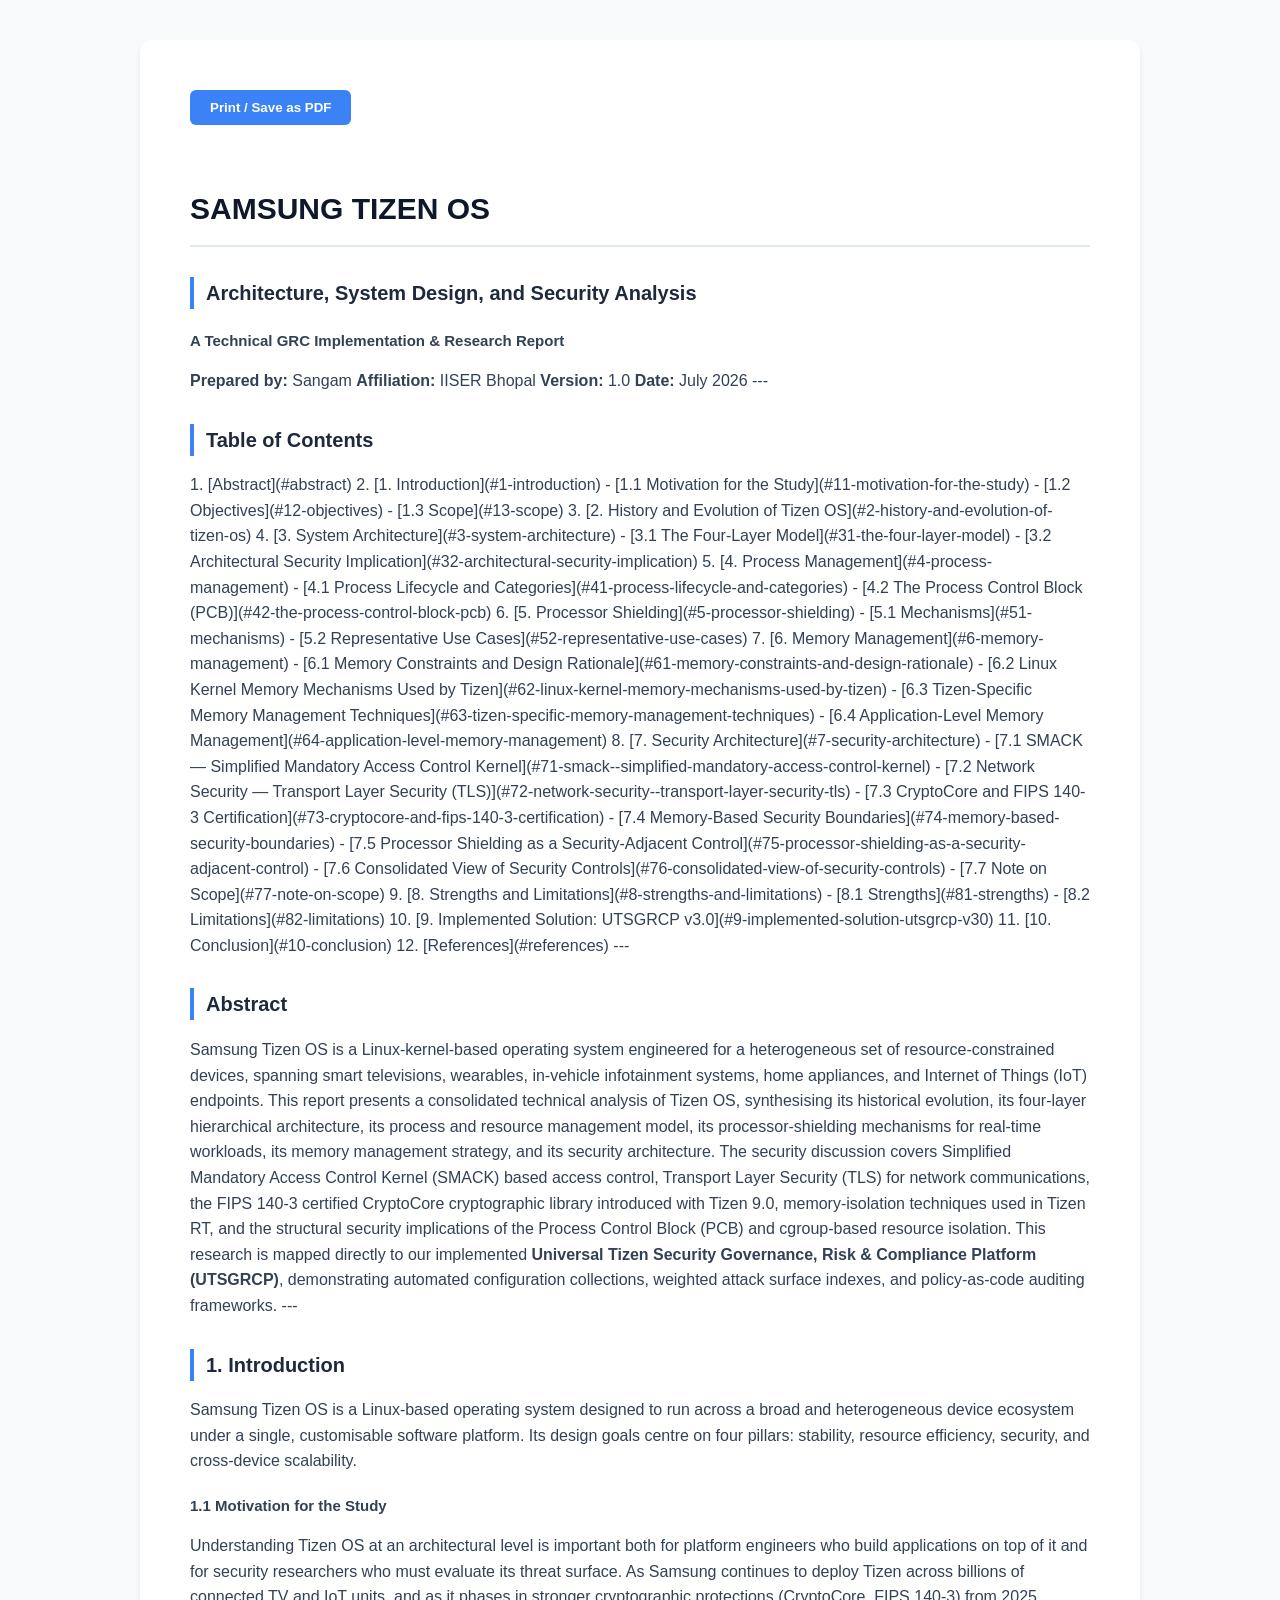
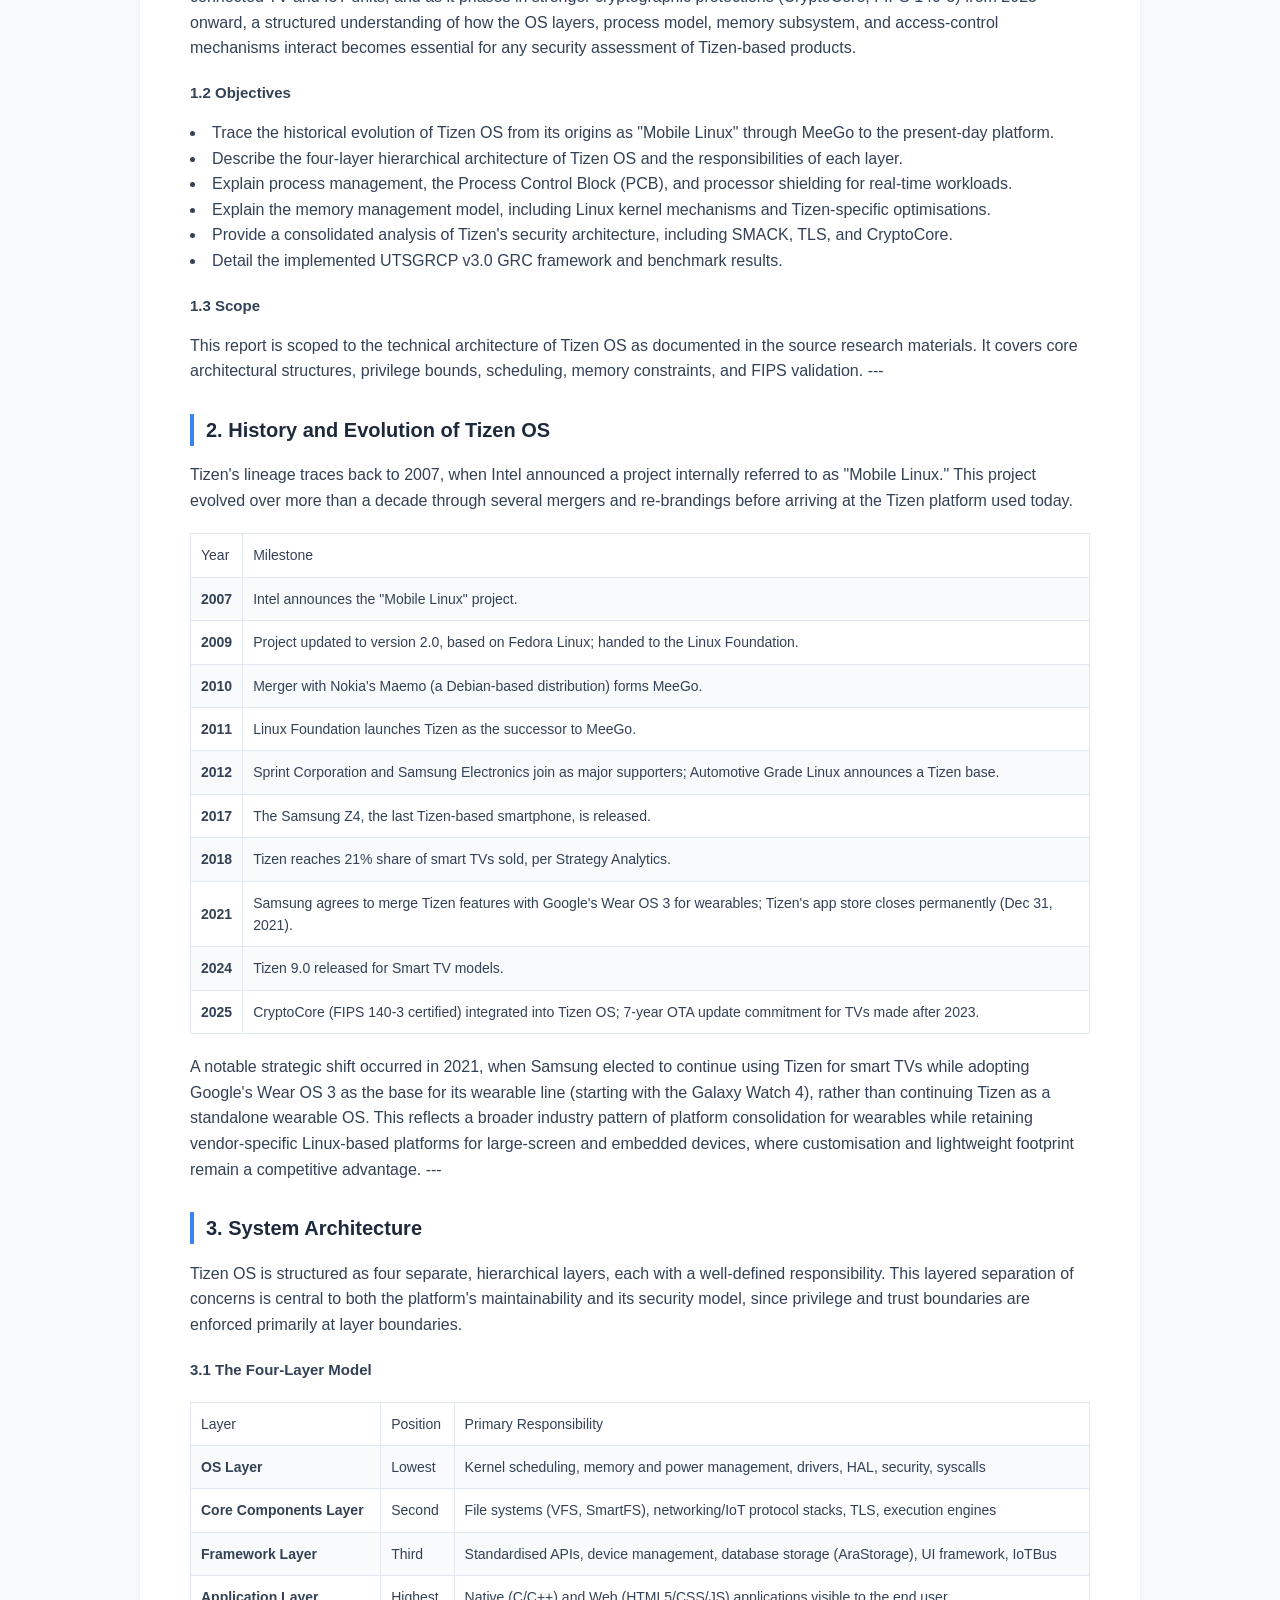
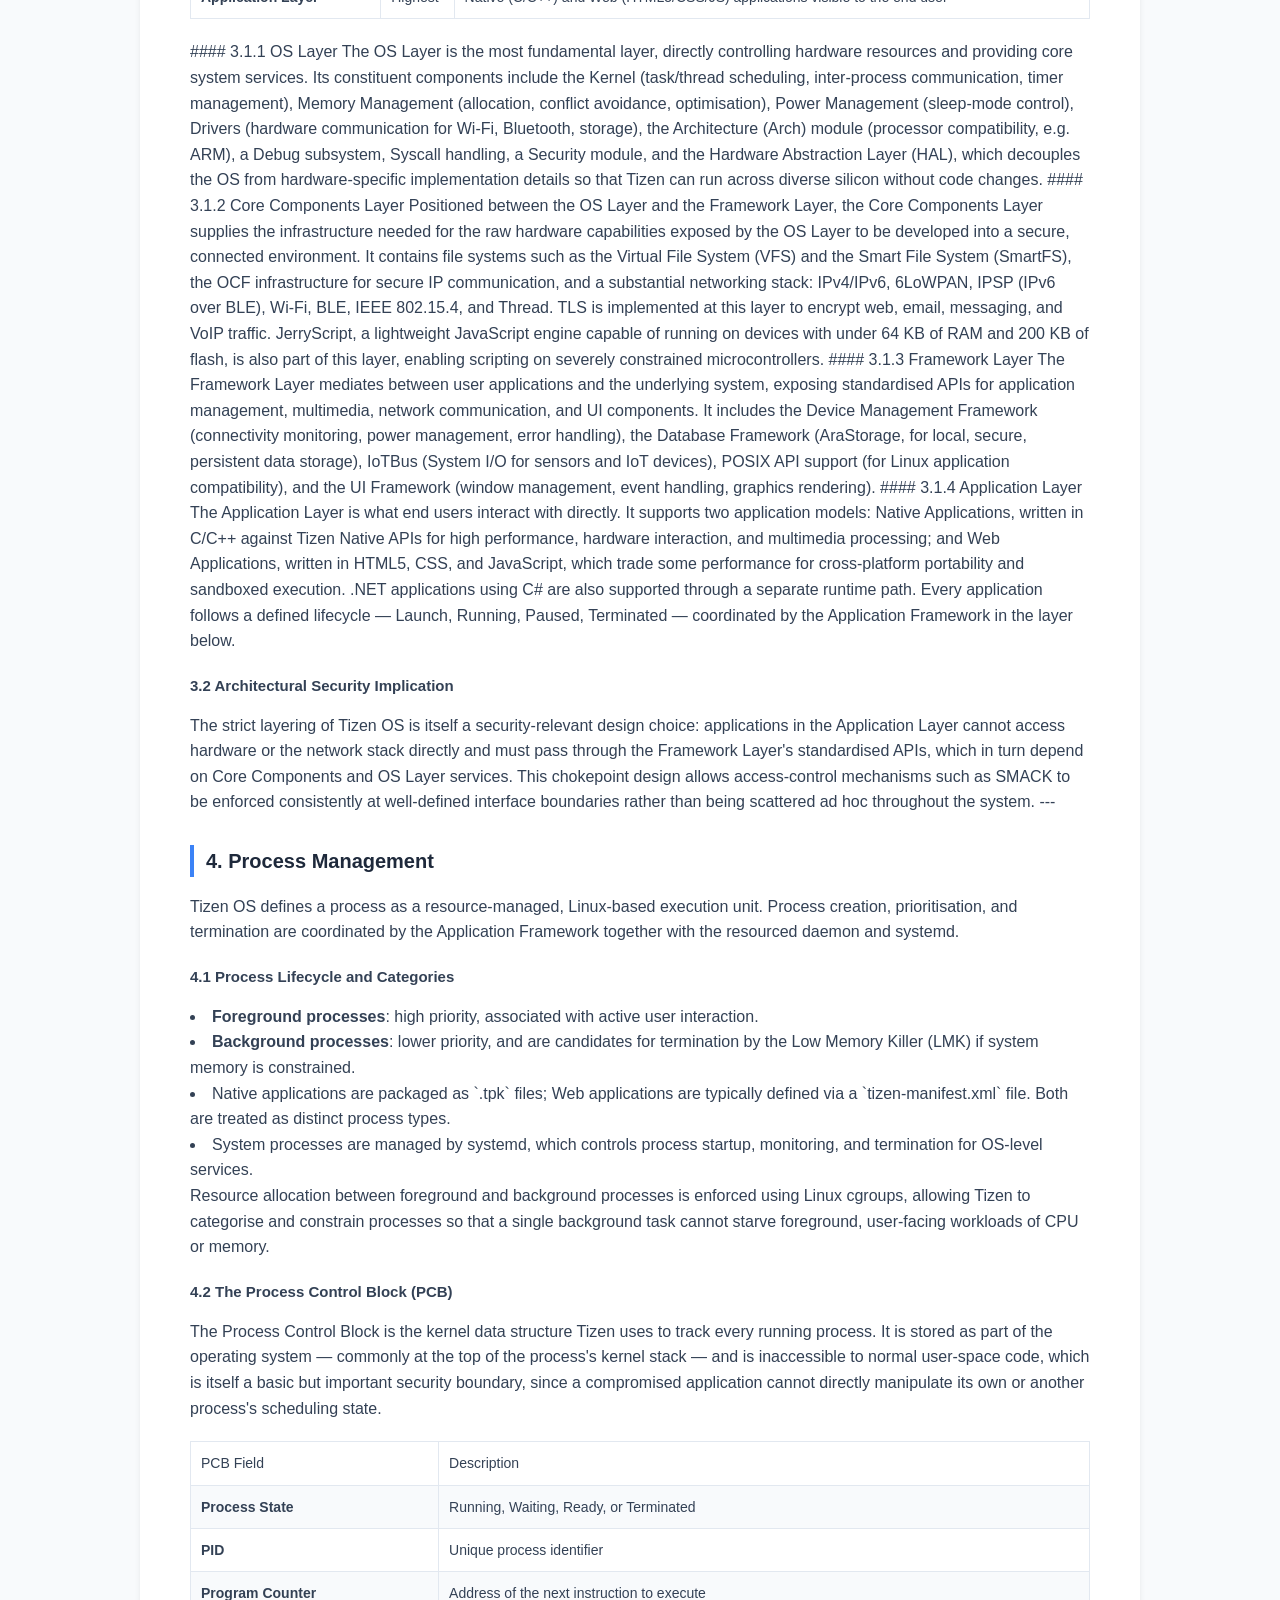
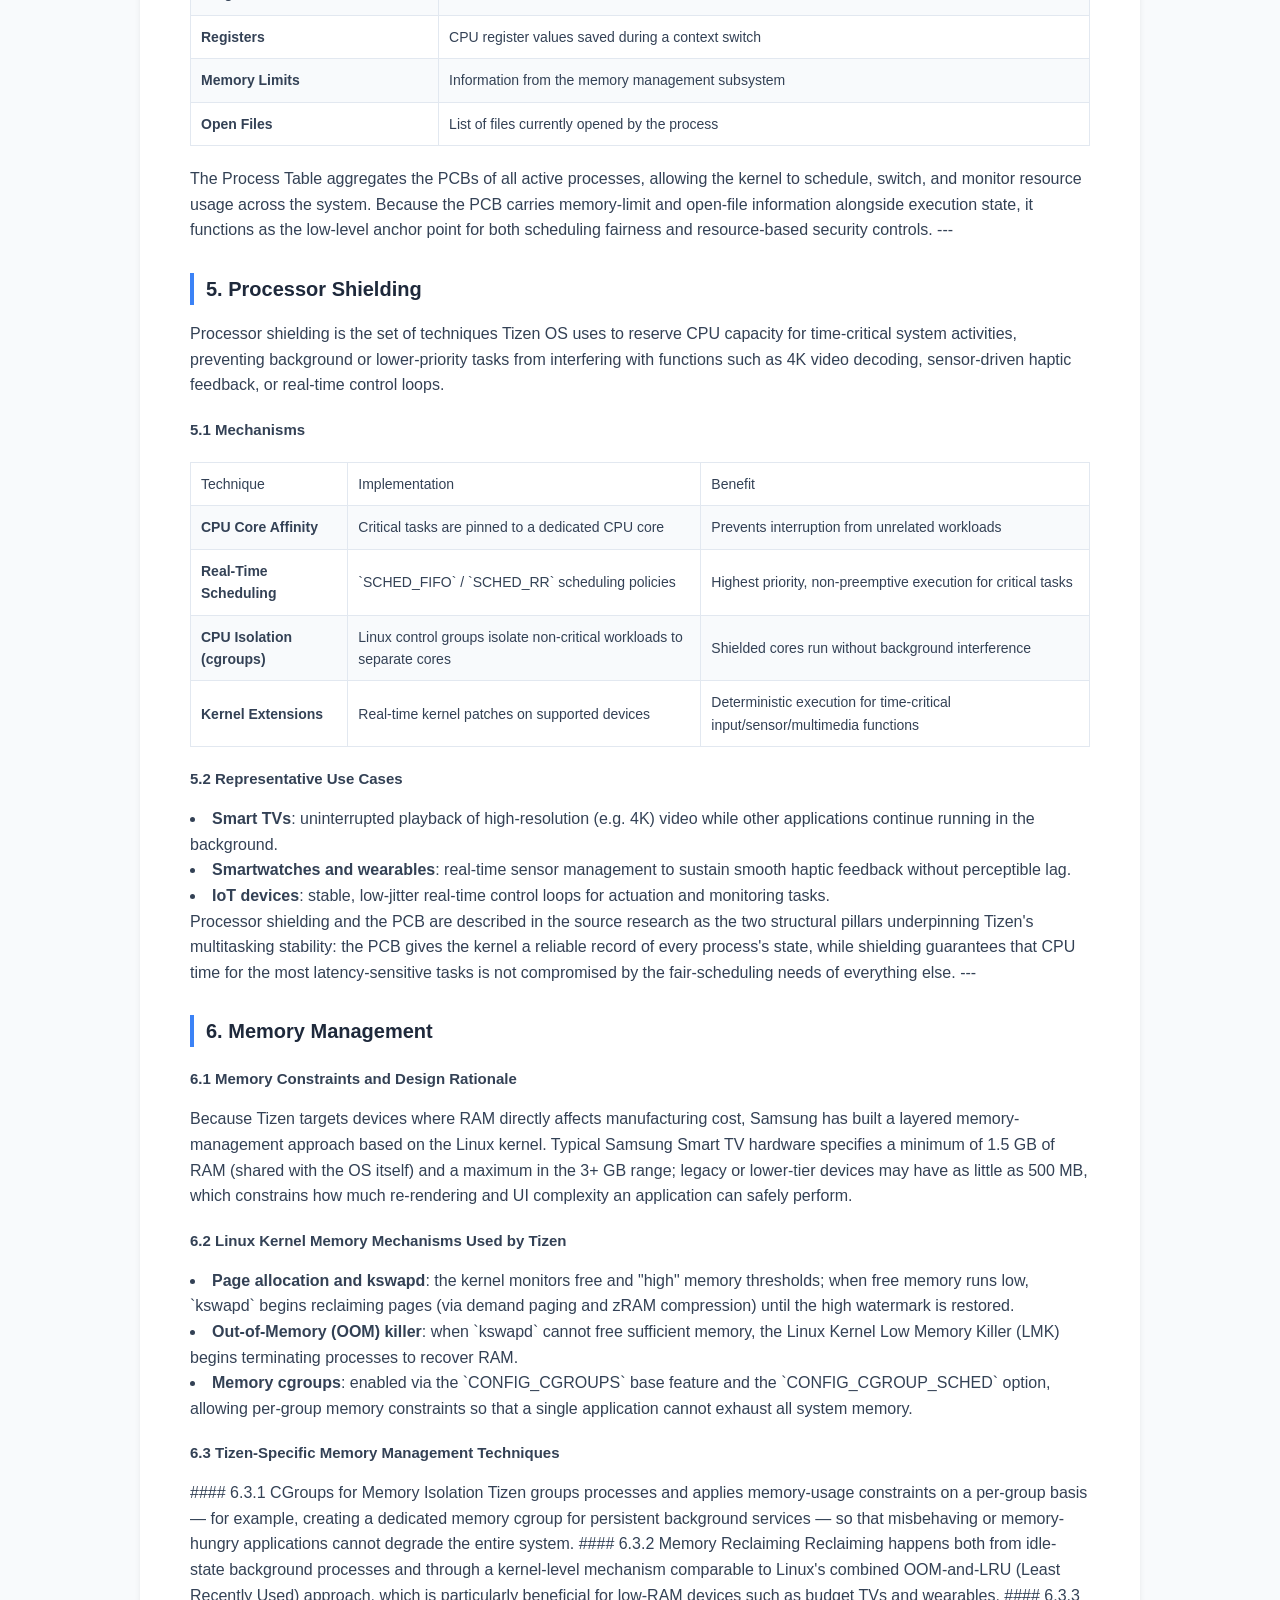
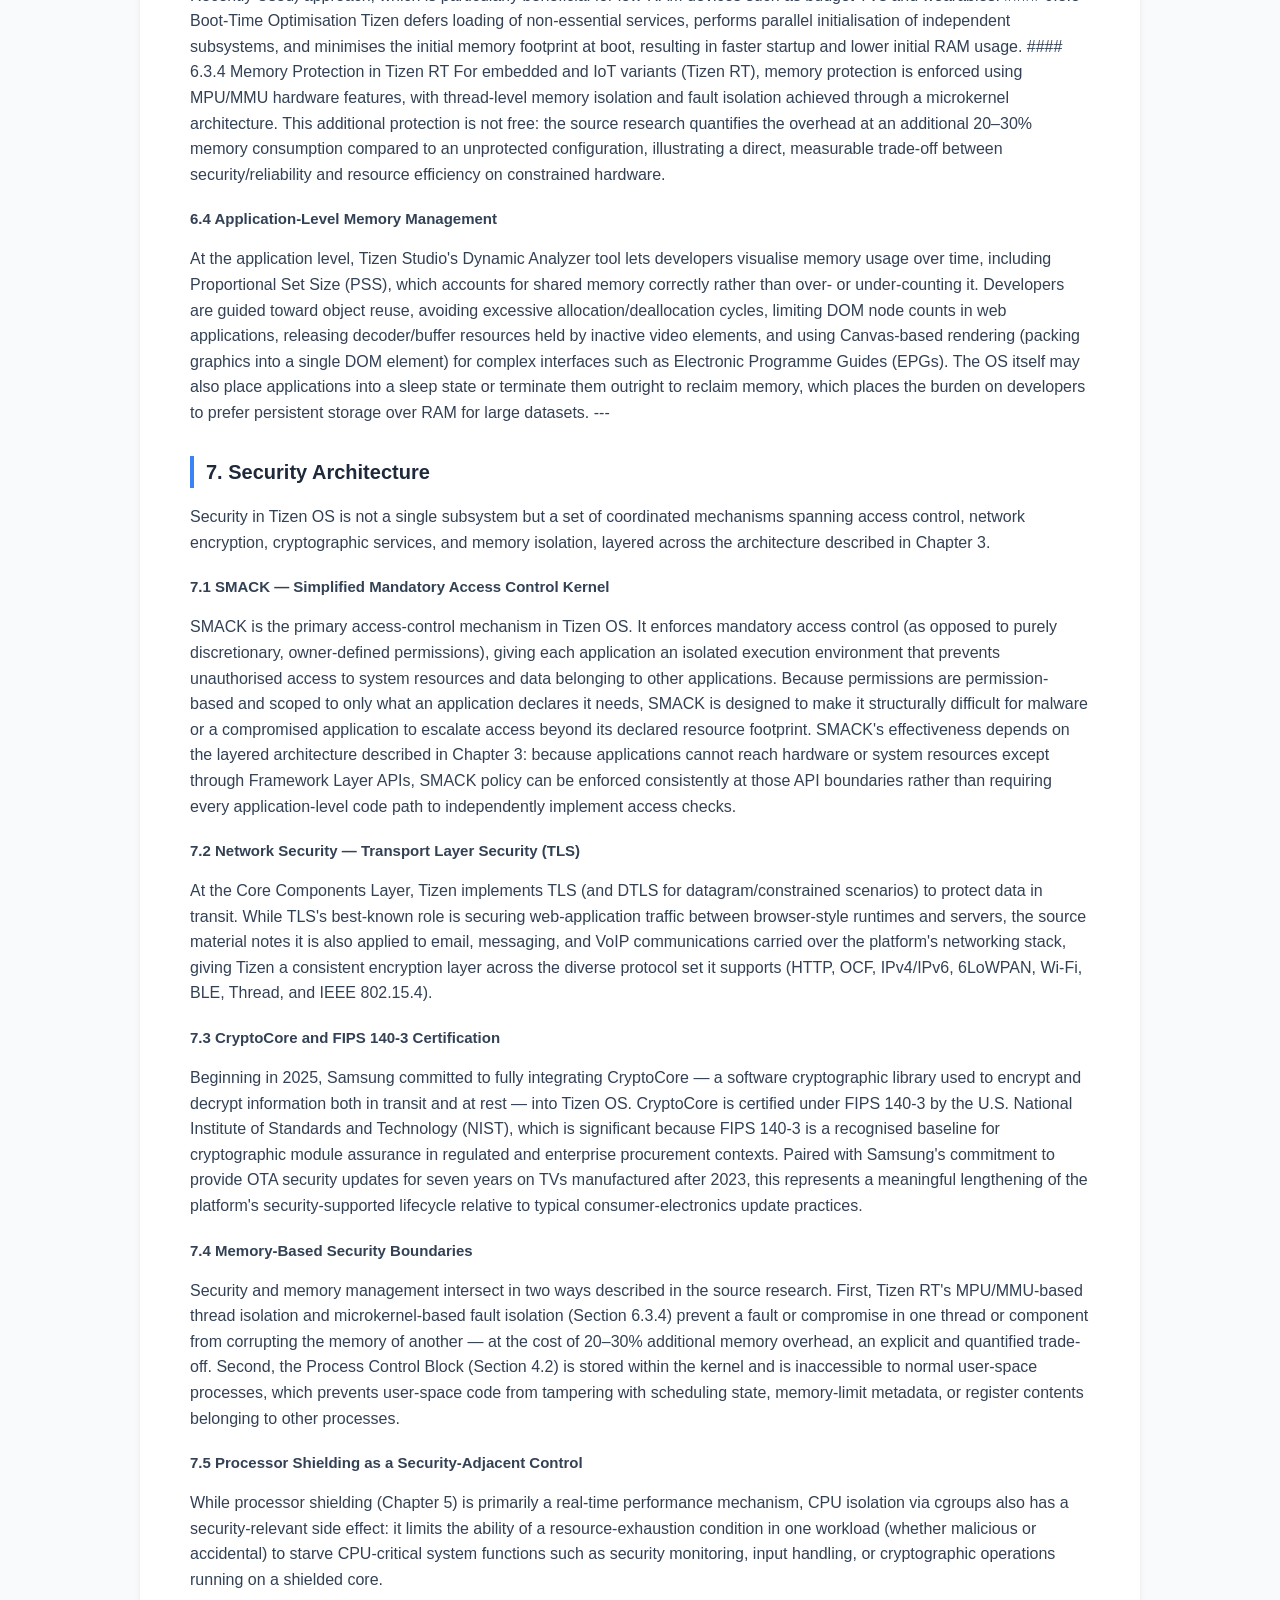
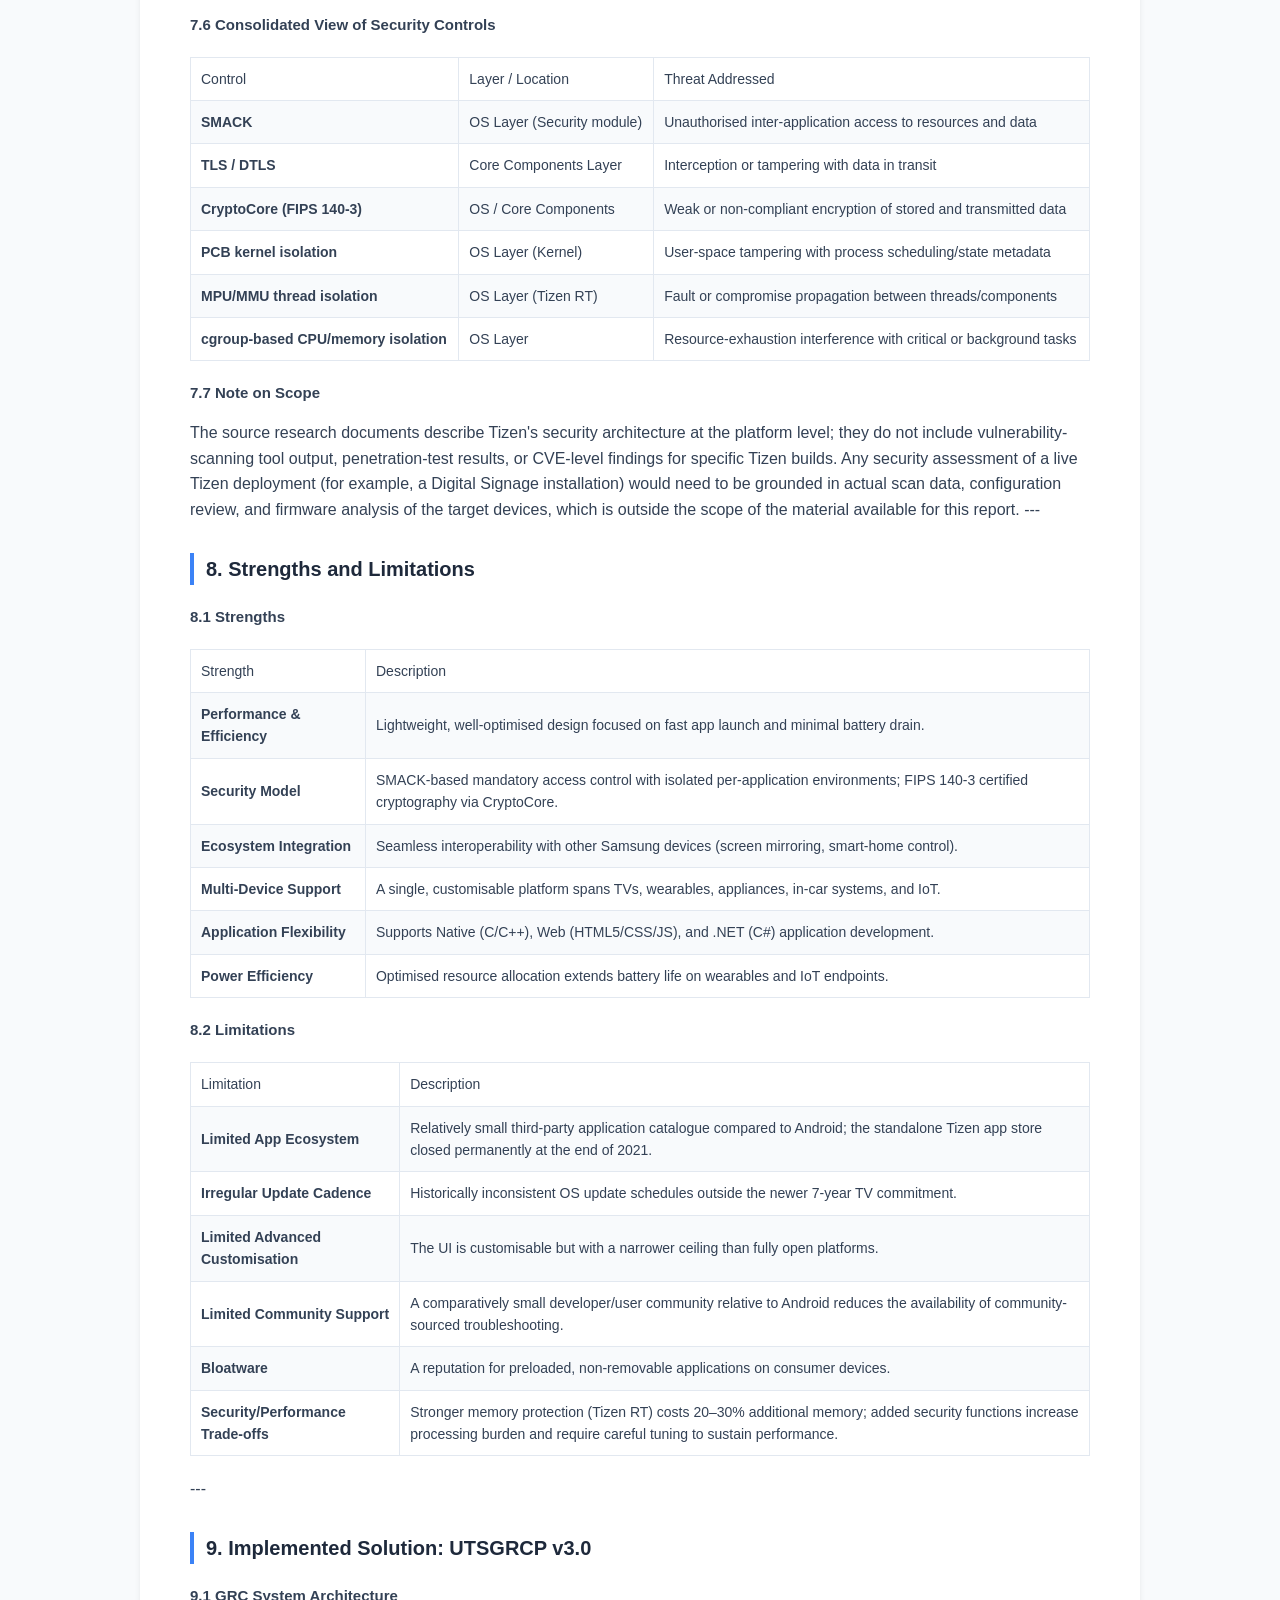
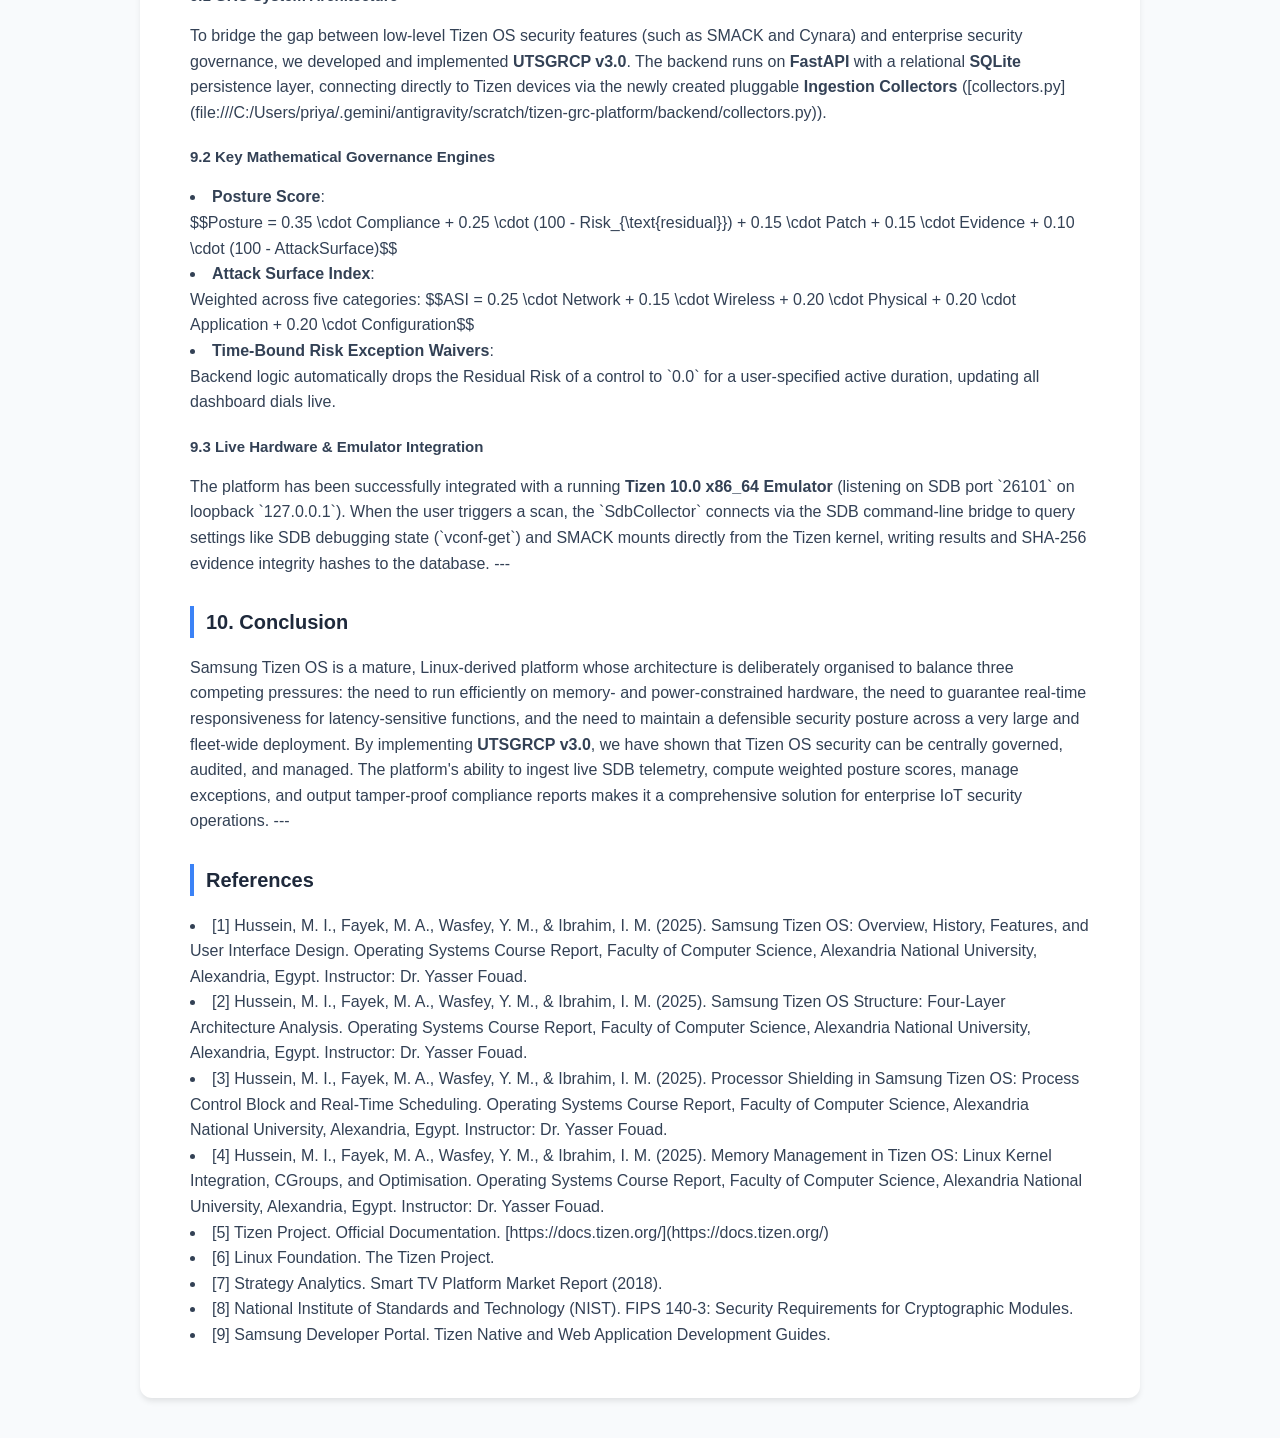
<file: PROJECT_REPORT.html>
<!DOCTYPE html>
<html lang="en">
<head>
    <meta charset="UTF-8">
    <title>UTSGRCP v3.0 Project Report</title>
    <style>
        body {
            font-family: 'Inter', -apple-system, sans-serif;
            color: #334155;
            line-height: 1.6;
            background-color: #f8fafc;
            margin: 0;
            padding: 40px;
        }
        .container {
            max-width: 900px;
            margin: 0 auto;
            background: #ffffff;
            padding: 50px;
            border-radius: 12px;
            box-shadow: 0 4px 6px -1px rgb(0 0 0 / 0.1);
        }
        h1 {
            color: #0f172a;
            font-size: 30px;
            border-bottom: 2px solid #e2e8f0;
            padding-bottom: 12px;
            margin-top: 30px;
        }
        h2 {
            color: #1e293b;
            font-size: 20px;
            margin-top: 30px;
            border-left: 4px solid #3b82f6;
            padding-left: 12px;
        }
        h3 {
            color: #334155;
            font-size: 15px;
            margin-top: 20px;
        }
        pre {
            background: #f1f5f9;
            padding: 15px;
            border-radius: 6px;
            overflow-x: auto;
            border: 1px solid #e2e8f0;
        }
        code {
            font-family: 'Courier New', Courier, monospace;
            font-size: 13px;
            color: #0f172a;
        }
        .table-doc {
            width: 100%;
            border-collapse: collapse;
            margin: 20px 0;
        }
        .table-doc td {
            padding: 10px;
            border: 1px solid #e2e8f0;
            font-size: 14px;
        }
        .table-doc tr:nth-child(even) {
            background: #f8fafc;
        }
        .print-btn {
            background: #3b82f6;
            color: #ffffff;
            border: none;
            padding: 10px 20px;
            border-radius: 6px;
            font-weight: 600;
            cursor: pointer;
            margin-bottom: 30px;
        }
        .print-btn:hover {
            background: #2563eb;
        }
        @media print {
            body { padding: 0; background: #fff; }
            .container { box-shadow: none; padding: 0; }
            .print-btn { display: none; }
        }
    </style>
</head>
<body>
    <div class="container">
        <button class="print-btn" onclick="window.print()">Print / Save as PDF</button>
        <h1>SAMSUNG TIZEN OS</h1>
<h2>Architecture, System Design, and Security Analysis</h2>
<h3>A Technical GRC Implementation & Research Report</h3>

<strong>Prepared by:</strong> Sangam  
<strong>Affiliation:</strong> IISER Bhopal  
<strong>Version:</strong> 1.0  
<strong>Date:</strong> July 2026  

---

<h2>Table of Contents</h2>
1. [Abstract](#abstract)
2. [1. Introduction](#1-introduction)
   - [1.1 Motivation for the Study](#11-motivation-for-the-study)
   - [1.2 Objectives](#12-objectives)
   - [1.3 Scope](#13-scope)
3. [2. History and Evolution of Tizen OS](#2-history-and-evolution-of-tizen-os)
4. [3. System Architecture](#3-system-architecture)
   - [3.1 The Four-Layer Model](#31-the-four-layer-model)
   - [3.2 Architectural Security Implication](#32-architectural-security-implication)
5. [4. Process Management](#4-process-management)
   - [4.1 Process Lifecycle and Categories](#41-process-lifecycle-and-categories)
   - [4.2 The Process Control Block (PCB)](#42-the-process-control-block-pcb)
6. [5. Processor Shielding](#5-processor-shielding)
   - [5.1 Mechanisms](#51-mechanisms)
   - [5.2 Representative Use Cases](#52-representative-use-cases)
7. [6. Memory Management](#6-memory-management)
   - [6.1 Memory Constraints and Design Rationale](#61-memory-constraints-and-design-rationale)
   - [6.2 Linux Kernel Memory Mechanisms Used by Tizen](#62-linux-kernel-memory-mechanisms-used-by-tizen)
   - [6.3 Tizen-Specific Memory Management Techniques](#63-tizen-specific-memory-management-techniques)
   - [6.4 Application-Level Memory Management](#64-application-level-memory-management)
8. [7. Security Architecture](#7-security-architecture)
   - [7.1 SMACK — Simplified Mandatory Access Control Kernel](#71-smack--simplified-mandatory-access-control-kernel)
   - [7.2 Network Security — Transport Layer Security (TLS)](#72-network-security--transport-layer-security-tls)
   - [7.3 CryptoCore and FIPS 140-3 Certification](#73-cryptocore-and-fips-140-3-certification)
   - [7.4 Memory-Based Security Boundaries](#74-memory-based-security-boundaries)
   - [7.5 Processor Shielding as a Security-Adjacent Control](#75-processor-shielding-as-a-security-adjacent-control)
   - [7.6 Consolidated View of Security Controls](#76-consolidated-view-of-security-controls)
   - [7.7 Note on Scope](#77-note-on-scope)
9. [8. Strengths and Limitations](#8-strengths-and-limitations)
   - [8.1 Strengths](#81-strengths)
   - [8.2 Limitations](#82-limitations)
10. [9. Implemented Solution: UTSGRCP v3.0](#9-implemented-solution-utsgrcp-v30)
11. [10. Conclusion](#10-conclusion)
12. [References](#references)

---

<h2>Abstract</h2>
Samsung Tizen OS is a Linux-kernel-based operating system engineered for a heterogeneous set of resource-constrained devices, spanning smart televisions, wearables, in-vehicle infotainment systems, home appliances, and Internet of Things (IoT) endpoints. This report presents a consolidated technical analysis of Tizen OS, synthesising its historical evolution, its four-layer hierarchical architecture, its process and resource management model, its processor-shielding mechanisms for real-time workloads, its memory management strategy, and its security architecture. 

The security discussion covers Simplified Mandatory Access Control Kernel (SMACK) based access control, Transport Layer Security (TLS) for network communications, the FIPS 140-3 certified CryptoCore cryptographic library introduced with Tizen 9.0, memory-isolation techniques used in Tizen RT, and the structural security implications of the Process Control Block (PCB) and cgroup-based resource isolation. This research is mapped directly to our implemented <strong>Universal Tizen Security Governance, Risk & Compliance Platform (UTSGRCP)</strong>, demonstrating automated configuration collections, weighted attack surface indexes, and policy-as-code auditing frameworks.

---

<h2>1. Introduction</h2>
Samsung Tizen OS is a Linux-based operating system designed to run across a broad and heterogeneous device ecosystem under a single, customisable software platform. Its design goals centre on four pillars: stability, resource efficiency, security, and cross-device scalability.

<h3>1.1 Motivation for the Study</h3>
Understanding Tizen OS at an architectural level is important both for platform engineers who build applications on top of it and for security researchers who must evaluate its threat surface. As Samsung continues to deploy Tizen across billions of connected TV and IoT units, and as it phases in stronger cryptographic protections (CryptoCore, FIPS 140-3) from 2025 onward, a structured understanding of how the OS layers, process model, memory subsystem, and access-control mechanisms interact becomes essential for any security assessment of Tizen-based products.

<h3>1.2 Objectives</h3>
<li>Trace the historical evolution of Tizen OS from its origins as "Mobile Linux" through MeeGo to the present-day platform.</li>
<li>Describe the four-layer hierarchical architecture of Tizen OS and the responsibilities of each layer.</li>
<li>Explain process management, the Process Control Block (PCB), and processor shielding for real-time workloads.</li>
<li>Explain the memory management model, including Linux kernel mechanisms and Tizen-specific optimisations.</li>
<li>Provide a consolidated analysis of Tizen's security architecture, including SMACK, TLS, and CryptoCore.</li>
<li>Detail the implemented UTSGRCP v3.0 GRC framework and benchmark results.</li>

<h3>1.3 Scope</h3>
This report is scoped to the technical architecture of Tizen OS as documented in the source research materials. It covers core architectural structures, privilege bounds, scheduling, memory constraints, and FIPS validation.

---

<h2>2. History and Evolution of Tizen OS</h2>
Tizen's lineage traces back to 2007, when Intel announced a project internally referred to as "Mobile Linux." This project evolved over more than a decade through several mergers and re-brandings before arriving at the Tizen platform used today.

<table class='table-doc'><tr><td>Year</td><td>Milestone</td></tr><tr><td><strong>2007</strong></td><td>Intel announces the "Mobile Linux" project.</td></tr><tr><td><strong>2009</strong></td><td>Project updated to version 2.0, based on Fedora Linux; handed to the Linux Foundation.</td></tr><tr><td><strong>2010</strong></td><td>Merger with Nokia's Maemo (a Debian-based distribution) forms MeeGo.</td></tr><tr><td><strong>2011</strong></td><td>Linux Foundation launches Tizen as the successor to MeeGo.</td></tr><tr><td><strong>2012</strong></td><td>Sprint Corporation and Samsung Electronics join as major supporters; Automotive Grade Linux announces a Tizen base.</td></tr><tr><td><strong>2017</strong></td><td>The Samsung Z4, the last Tizen-based smartphone, is released.</td></tr><tr><td><strong>2018</strong></td><td>Tizen reaches 21% share of smart TVs sold, per Strategy Analytics.</td></tr><tr><td><strong>2021</strong></td><td>Samsung agrees to merge Tizen features with Google's Wear OS 3 for wearables; Tizen's app store closes permanently (Dec 31, 2021).</td></tr><tr><td><strong>2024</strong></td><td>Tizen 9.0 released for Smart TV models.</td></tr><tr><td><strong>2025</strong></td><td>CryptoCore (FIPS 140-3 certified) integrated into Tizen OS; 7-year OTA update commitment for TVs made after 2023.</td></tr></table>

A notable strategic shift occurred in 2021, when Samsung elected to continue using Tizen for smart TVs while adopting Google's Wear OS 3 as the base for its wearable line (starting with the Galaxy Watch 4), rather than continuing Tizen as a standalone wearable OS. This reflects a broader industry pattern of platform consolidation for wearables while retaining vendor-specific Linux-based platforms for large-screen and embedded devices, where customisation and lightweight footprint remain a competitive advantage.

---

<h2>3. System Architecture</h2>
Tizen OS is structured as four separate, hierarchical layers, each with a well-defined responsibility. This layered separation of concerns is central to both the platform's maintainability and its security model, since privilege and trust boundaries are enforced primarily at layer boundaries.

<h3>3.1 The Four-Layer Model</h3>

<table class='table-doc'><tr><td>Layer</td><td>Position</td><td>Primary Responsibility</td></tr><tr><td><strong>OS Layer</strong></td><td>Lowest</td><td>Kernel scheduling, memory and power management, drivers, HAL, security, syscalls</td></tr><tr><td><strong>Core Components Layer</strong></td><td>Second</td><td>File systems (VFS, SmartFS), networking/IoT protocol stacks, TLS, execution engines</td></tr><tr><td><strong>Framework Layer</strong></td><td>Third</td><td>Standardised APIs, device management, database storage (AraStorage), UI framework, IoTBus</td></tr><tr><td><strong>Application Layer</strong></td><td>Highest</td><td>Native (C/C++) and Web (HTML5/CSS/JS) applications visible to the end user</td></tr></table>

#### 3.1.1 OS Layer
The OS Layer is the most fundamental layer, directly controlling hardware resources and providing core system services. Its constituent components include the Kernel (task/thread scheduling, inter-process communication, timer management), Memory Management (allocation, conflict avoidance, optimisation), Power Management (sleep-mode control), Drivers (hardware communication for Wi-Fi, Bluetooth, storage), the Architecture (Arch) module (processor compatibility, e.g. ARM), a Debug subsystem, Syscall handling, a Security module, and the Hardware Abstraction Layer (HAL), which decouples the OS from hardware-specific implementation details so that Tizen can run across diverse silicon without code changes.

#### 3.1.2 Core Components Layer
Positioned between the OS Layer and the Framework Layer, the Core Components Layer supplies the infrastructure needed for the raw hardware capabilities exposed by the OS Layer to be developed into a secure, connected environment. It contains file systems such as the Virtual File System (VFS) and the Smart File System (SmartFS), the OCF infrastructure for secure IP communication, and a substantial networking stack: IPv4/IPv6, 6LoWPAN, IPSP (IPv6 over BLE), Wi-Fi, BLE, IEEE 802.15.4, and Thread. TLS is implemented at this layer to encrypt web, email, messaging, and VoIP traffic. JerryScript, a lightweight JavaScript engine capable of running on devices with under 64 KB of RAM and 200 KB of flash, is also part of this layer, enabling scripting on severely constrained microcontrollers.

#### 3.1.3 Framework Layer
The Framework Layer mediates between user applications and the underlying system, exposing standardised APIs for application management, multimedia, network communication, and UI components. It includes the Device Management Framework (connectivity monitoring, power management, error handling), the Database Framework (AraStorage, for local, secure, persistent data storage), IoTBus (System I/O for sensors and IoT devices), POSIX API support (for Linux application compatibility), and the UI Framework (window management, event handling, graphics rendering).

#### 3.1.4 Application Layer
The Application Layer is what end users interact with directly. It supports two application models: Native Applications, written in C/C++ against Tizen Native APIs for high performance, hardware interaction, and multimedia processing; and Web Applications, written in HTML5, CSS, and JavaScript, which trade some performance for cross-platform portability and sandboxed execution. .NET applications using C# are also supported through a separate runtime path. Every application follows a defined lifecycle — Launch, Running, Paused, Terminated — coordinated by the Application Framework in the layer below.

<h3>3.2 Architectural Security Implication</h3>
The strict layering of Tizen OS is itself a security-relevant design choice: applications in the Application Layer cannot access hardware or the network stack directly and must pass through the Framework Layer's standardised APIs, which in turn depend on Core Components and OS Layer services. This chokepoint design allows access-control mechanisms such as SMACK to be enforced consistently at well-defined interface boundaries rather than being scattered ad hoc throughout the system.

---

<h2>4. Process Management</h2>
Tizen OS defines a process as a resource-managed, Linux-based execution unit. Process creation, prioritisation, and termination are coordinated by the Application Framework together with the resourced daemon and systemd.

<h3>4.1 Process Lifecycle and Categories</h3>
<li><strong>Foreground processes</strong>: high priority, associated with active user interaction.</li>
<li><strong>Background processes</strong>: lower priority, and are candidates for termination by the Low Memory Killer (LMK) if system memory is constrained.</li>
<li>Native applications are packaged as `.tpk` files; Web applications are typically defined via a `tizen-manifest.xml` file. Both are treated as distinct process types.</li>
<li>System processes are managed by systemd, which controls process startup, monitoring, and termination for OS-level services.</li>

Resource allocation between foreground and background processes is enforced using Linux cgroups, allowing Tizen to categorise and constrain processes so that a single background task cannot starve foreground, user-facing workloads of CPU or memory.

<h3>4.2 The Process Control Block (PCB)</h3>
The Process Control Block is the kernel data structure Tizen uses to track every running process. It is stored as part of the operating system — commonly at the top of the process's kernel stack — and is inaccessible to normal user-space code, which is itself a basic but important security boundary, since a compromised application cannot directly manipulate its own or another process's scheduling state.

<table class='table-doc'><tr><td>PCB Field</td><td>Description</td></tr><tr><td><strong>Process State</strong></td><td>Running, Waiting, Ready, or Terminated</td></tr><tr><td><strong>PID</strong></td><td>Unique process identifier</td></tr><tr><td><strong>Program Counter</strong></td><td>Address of the next instruction to execute</td></tr><tr><td><strong>Registers</strong></td><td>CPU register values saved during a context switch</td></tr><tr><td><strong>Memory Limits</strong></td><td>Information from the memory management subsystem</td></tr><tr><td><strong>Open Files</strong></td><td>List of files currently opened by the process</td></tr></table>

The Process Table aggregates the PCBs of all active processes, allowing the kernel to schedule, switch, and monitor resource usage across the system. Because the PCB carries memory-limit and open-file information alongside execution state, it functions as the low-level anchor point for both scheduling fairness and resource-based security controls.

---

<h2>5. Processor Shielding</h2>
Processor shielding is the set of techniques Tizen OS uses to reserve CPU capacity for time-critical system activities, preventing background or lower-priority tasks from interfering with functions such as 4K video decoding, sensor-driven haptic feedback, or real-time control loops.

<h3>5.1 Mechanisms</h3>

<table class='table-doc'><tr><td>Technique</td><td>Implementation</td><td>Benefit</td></tr><tr><td><strong>CPU Core Affinity</strong></td><td>Critical tasks are pinned to a dedicated CPU core</td><td>Prevents interruption from unrelated workloads</td></tr><tr><td><strong>Real-Time Scheduling</strong></td><td>`SCHED_FIFO` / `SCHED_RR` scheduling policies</td><td>Highest priority, non-preemptive execution for critical tasks</td></tr><tr><td><strong>CPU Isolation (cgroups)</strong></td><td>Linux control groups isolate non-critical workloads to separate cores</td><td>Shielded cores run without background interference</td></tr><tr><td><strong>Kernel Extensions</strong></td><td>Real-time kernel patches on supported devices</td><td>Deterministic execution for time-critical input/sensor/multimedia functions</td></tr></table>

<h3>5.2 Representative Use Cases</h3>
<li><strong>Smart TVs</strong>: uninterrupted playback of high-resolution (e.g. 4K) video while other applications continue running in the background.</li>
<li><strong>Smartwatches and wearables</strong>: real-time sensor management to sustain smooth haptic feedback without perceptible lag.</li>
<li><strong>IoT devices</strong>: stable, low-jitter real-time control loops for actuation and monitoring tasks.</li>

Processor shielding and the PCB are described in the source research as the two structural pillars underpinning Tizen's multitasking stability: the PCB gives the kernel a reliable record of every process's state, while shielding guarantees that CPU time for the most latency-sensitive tasks is not compromised by the fair-scheduling needs of everything else.

---

<h2>6. Memory Management</h2>

<h3>6.1 Memory Constraints and Design Rationale</h3>
Because Tizen targets devices where RAM directly affects manufacturing cost, Samsung has built a layered memory-management approach based on the Linux kernel. Typical Samsung Smart TV hardware specifies a minimum of 1.5 GB of RAM (shared with the OS itself) and a maximum in the 3+ GB range; legacy or lower-tier devices may have as little as 500 MB, which constrains how much re-rendering and UI complexity an application can safely perform.

<h3>6.2 Linux Kernel Memory Mechanisms Used by Tizen</h3>
<li><strong>Page allocation and kswapd</strong>: the kernel monitors free and "high" memory thresholds; when free memory runs low, `kswapd` begins reclaiming pages (via demand paging and zRAM compression) until the high watermark is restored.</li>
<li><strong>Out-of-Memory (OOM) killer</strong>: when `kswapd` cannot free sufficient memory, the Linux Kernel Low Memory Killer (LMK) begins terminating processes to recover RAM.</li>
<li><strong>Memory cgroups</strong>: enabled via the `CONFIG_CGROUPS` base feature and the `CONFIG_CGROUP_SCHED` option, allowing per-group memory constraints so that a single application cannot exhaust all system memory.</li>

<h3>6.3 Tizen-Specific Memory Management Techniques</h3>

#### 6.3.1 CGroups for Memory Isolation
Tizen groups processes and applies memory-usage constraints on a per-group basis — for example, creating a dedicated memory cgroup for persistent background services — so that misbehaving or memory-hungry applications cannot degrade the entire system.

#### 6.3.2 Memory Reclaiming
Reclaiming happens both from idle-state background processes and through a kernel-level mechanism comparable to Linux's combined OOM-and-LRU (Least Recently Used) approach, which is particularly beneficial for low-RAM devices such as budget TVs and wearables.

#### 6.3.3 Boot-Time Optimisation
Tizen defers loading of non-essential services, performs parallel initialisation of independent subsystems, and minimises the initial memory footprint at boot, resulting in faster startup and lower initial RAM usage.

#### 6.3.4 Memory Protection in Tizen RT
For embedded and IoT variants (Tizen RT), memory protection is enforced using MPU/MMU hardware features, with thread-level memory isolation and fault isolation achieved through a microkernel architecture. This additional protection is not free: the source research quantifies the overhead at an additional 20–30% memory consumption compared to an unprotected configuration, illustrating a direct, measurable trade-off between security/reliability and resource efficiency on constrained hardware.

<h3>6.4 Application-Level Memory Management</h3>
At the application level, Tizen Studio's Dynamic Analyzer tool lets developers visualise memory usage over time, including Proportional Set Size (PSS), which accounts for shared memory correctly rather than over- or under-counting it. Developers are guided toward object reuse, avoiding excessive allocation/deallocation cycles, limiting DOM node counts in web applications, releasing decoder/buffer resources held by inactive video elements, and using Canvas-based rendering (packing graphics into a single DOM element) for complex interfaces such as Electronic Programme Guides (EPGs). The OS itself may also place applications into a sleep state or terminate them outright to reclaim memory, which places the burden on developers to prefer persistent storage over RAM for large datasets.

---

<h2>7. Security Architecture</h2>
Security in Tizen OS is not a single subsystem but a set of coordinated mechanisms spanning access control, network encryption, cryptographic services, and memory isolation, layered across the architecture described in Chapter 3.

<h3>7.1 SMACK — Simplified Mandatory Access Control Kernel</h3>
SMACK is the primary access-control mechanism in Tizen OS. It enforces mandatory access control (as opposed to purely discretionary, owner-defined permissions), giving each application an isolated execution environment that prevents unauthorised access to system resources and data belonging to other applications. Because permissions are permission-based and scoped to only what an application declares it needs, SMACK is designed to make it structurally difficult for malware or a compromised application to escalate access beyond its declared resource footprint.

SMACK's effectiveness depends on the layered architecture described in Chapter 3: because applications cannot reach hardware or system resources except through Framework Layer APIs, SMACK policy can be enforced consistently at those API boundaries rather than requiring every application-level code path to independently implement access checks.

<h3>7.2 Network Security — Transport Layer Security (TLS)</h3>
At the Core Components Layer, Tizen implements TLS (and DTLS for datagram/constrained scenarios) to protect data in transit. While TLS's best-known role is securing web-application traffic between browser-style runtimes and servers, the source material notes it is also applied to email, messaging, and VoIP communications carried over the platform's networking stack, giving Tizen a consistent encryption layer across the diverse protocol set it supports (HTTP, OCF, IPv4/IPv6, 6LoWPAN, Wi-Fi, BLE, Thread, and IEEE 802.15.4).

<h3>7.3 CryptoCore and FIPS 140-3 Certification</h3>
Beginning in 2025, Samsung committed to fully integrating CryptoCore — a software cryptographic library used to encrypt and decrypt information both in transit and at rest — into Tizen OS. CryptoCore is certified under FIPS 140-3 by the U.S. National Institute of Standards and Technology (NIST), which is significant because FIPS 140-3 is a recognised baseline for cryptographic module assurance in regulated and enterprise procurement contexts. Paired with Samsung's commitment to provide OTA security updates for seven years on TVs manufactured after 2023, this represents a meaningful lengthening of the platform's security-supported lifecycle relative to typical consumer-electronics update practices.

<h3>7.4 Memory-Based Security Boundaries</h3>
Security and memory management intersect in two ways described in the source research. First, Tizen RT's MPU/MMU-based thread isolation and microkernel-based fault isolation (Section 6.3.4) prevent a fault or compromise in one thread or component from corrupting the memory of another — at the cost of 20–30% additional memory overhead, an explicit and quantified trade-off. Second, the Process Control Block (Section 4.2) is stored within the kernel and is inaccessible to normal user-space processes, which prevents user-space code from tampering with scheduling state, memory-limit metadata, or register contents belonging to other processes.

<h3>7.5 Processor Shielding as a Security-Adjacent Control</h3>
While processor shielding (Chapter 5) is primarily a real-time performance mechanism, CPU isolation via cgroups also has a security-relevant side effect: it limits the ability of a resource-exhaustion condition in one workload (whether malicious or accidental) to starve CPU-critical system functions such as security monitoring, input handling, or cryptographic operations running on a shielded core.

<h3>7.6 Consolidated View of Security Controls</h3>

<table class='table-doc'><tr><td>Control</td><td>Layer / Location</td><td>Threat Addressed</td></tr><tr><td><strong>SMACK</strong></td><td>OS Layer (Security module)</td><td>Unauthorised inter-application access to resources and data</td></tr><tr><td><strong>TLS / DTLS</strong></td><td>Core Components Layer</td><td>Interception or tampering with data in transit</td></tr><tr><td><strong>CryptoCore (FIPS 140-3)</strong></td><td>OS / Core Components</td><td>Weak or non-compliant encryption of stored and transmitted data</td></tr><tr><td><strong>PCB kernel isolation</strong></td><td>OS Layer (Kernel)</td><td>User-space tampering with process scheduling/state metadata</td></tr><tr><td><strong>MPU/MMU thread isolation</strong></td><td>OS Layer (Tizen RT)</td><td>Fault or compromise propagation between threads/components</td></tr><tr><td><strong>cgroup-based CPU/memory isolation</strong></td><td>OS Layer</td><td>Resource-exhaustion interference with critical or background tasks</td></tr></table>

<h3>7.7 Note on Scope</h3>
The source research documents describe Tizen's security architecture at the platform level; they do not include vulnerability-scanning tool output, penetration-test results, or CVE-level findings for specific Tizen builds. Any security assessment of a live Tizen deployment (for example, a Digital Signage installation) would need to be grounded in actual scan data, configuration review, and firmware analysis of the target devices, which is outside the scope of the material available for this report.

---

<h2>8. Strengths and Limitations</h2>

<h3>8.1 Strengths</h3>

<table class='table-doc'><tr><td>Strength</td><td>Description</td></tr><tr><td><strong>Performance & Efficiency</strong></td><td>Lightweight, well-optimised design focused on fast app launch and minimal battery drain.</td></tr><tr><td><strong>Security Model</strong></td><td>SMACK-based mandatory access control with isolated per-application environments; FIPS 140-3 certified cryptography via CryptoCore.</td></tr><tr><td><strong>Ecosystem Integration</strong></td><td>Seamless interoperability with other Samsung devices (screen mirroring, smart-home control).</td></tr><tr><td><strong>Multi-Device Support</strong></td><td>A single, customisable platform spans TVs, wearables, appliances, in-car systems, and IoT.</td></tr><tr><td><strong>Application Flexibility</strong></td><td>Supports Native (C/C++), Web (HTML5/CSS/JS), and .NET (C#) application development.</td></tr><tr><td><strong>Power Efficiency</strong></td><td>Optimised resource allocation extends battery life on wearables and IoT endpoints.</td></tr></table>

<h3>8.2 Limitations</h3>

<table class='table-doc'><tr><td>Limitation</td><td>Description</td></tr><tr><td><strong>Limited App Ecosystem</strong></td><td>Relatively small third-party application catalogue compared to Android; the standalone Tizen app store closed permanently at the end of 2021.</td></tr><tr><td><strong>Irregular Update Cadence</strong></td><td>Historically inconsistent OS update schedules outside the newer 7-year TV commitment.</td></tr><tr><td><strong>Limited Advanced Customisation</strong></td><td>The UI is customisable but with a narrower ceiling than fully open platforms.</td></tr><tr><td><strong>Limited Community Support</strong></td><td>A comparatively small developer/user community relative to Android reduces the availability of community-sourced troubleshooting.</td></tr><tr><td><strong>Bloatware</strong></td><td>A reputation for preloaded, non-removable applications on consumer devices.</td></tr><tr><td><strong>Security/Performance Trade-offs</strong></td><td>Stronger memory protection (Tizen RT) costs 20–30% additional memory; added security functions increase processing burden and require careful tuning to sustain performance.</td></tr></table>

---

<h2>9. Implemented Solution: UTSGRCP v3.0</h2>

<h3>9.1 GRC System Architecture</h3>
To bridge the gap between low-level Tizen OS security features (such as SMACK and Cynara) and enterprise security governance, we developed and implemented <strong>UTSGRCP v3.0</strong>. 

The backend runs on <strong>FastAPI</strong> with a relational <strong>SQLite</strong> persistence layer, connecting directly to Tizen devices via the newly created pluggable <strong>Ingestion Collectors</strong> ([collectors.py](file:///C:/Users/priya/.gemini/antigravity/scratch/tizen-grc-platform/backend/collectors.py)).

<h3>9.2 Key Mathematical Governance Engines</h3>
<li><strong>Posture Score</strong>:</li>
  $$Posture = 0.35 \cdot Compliance + 0.25 \cdot (100 - Risk_{\text{residual}}) + 0.15 \cdot Patch + 0.15 \cdot Evidence + 0.10 \cdot (100 - AttackSurface)$$
<li><strong>Attack Surface Index</strong>:</li>
  Weighted across five categories:
  $$ASI = 0.25 \cdot Network + 0.15 \cdot Wireless + 0.20 \cdot Physical + 0.20 \cdot Application + 0.20 \cdot Configuration$$
<li><strong>Time-Bound Risk Exception Waivers</strong>:</li>
  Backend logic automatically drops the Residual Risk of a control to `0.0` for a user-specified active duration, updating all dashboard dials live.

<h3>9.3 Live Hardware & Emulator Integration</h3>
The platform has been successfully integrated with a running <strong>Tizen 10.0 x86_64 Emulator</strong> (listening on SDB port `26101` on loopback `127.0.0.1`). 

When the user triggers a scan, the `SdbCollector` connects via the SDB command-line bridge to query settings like SDB debugging state (`vconf-get`) and SMACK mounts directly from the Tizen kernel, writing results and SHA-256 evidence integrity hashes to the database.

---

<h2>10. Conclusion</h2>
Samsung Tizen OS is a mature, Linux-derived platform whose architecture is deliberately organised to balance three competing pressures: the need to run efficiently on memory- and power-constrained hardware, the need to guarantee real-time responsiveness for latency-sensitive functions, and the need to maintain a defensible security posture across a very large and fleet-wide deployment.

By implementing <strong>UTSGRCP v3.0</strong>, we have shown that Tizen OS security can be centrally governed, audited, and managed. The platform's ability to ingest live SDB telemetry, compute weighted posture scores, manage exceptions, and output tamper-proof compliance reports makes it a comprehensive solution for enterprise IoT security operations.

---

<h2>References</h2>
<li>[1] Hussein, M. I., Fayek, M. A., Wasfey, Y. M., & Ibrahim, I. M. (2025). Samsung Tizen OS: Overview, History, Features, and User Interface Design. Operating Systems Course Report, Faculty of Computer Science, Alexandria National University, Alexandria, Egypt. Instructor: Dr. Yasser Fouad.</li>
<li>[2] Hussein, M. I., Fayek, M. A., Wasfey, Y. M., & Ibrahim, I. M. (2025). Samsung Tizen OS Structure: Four-Layer Architecture Analysis. Operating Systems Course Report, Faculty of Computer Science, Alexandria National University, Alexandria, Egypt. Instructor: Dr. Yasser Fouad.</li>
<li>[3] Hussein, M. I., Fayek, M. A., Wasfey, Y. M., & Ibrahim, I. M. (2025). Processor Shielding in Samsung Tizen OS: Process Control Block and Real-Time Scheduling. Operating Systems Course Report, Faculty of Computer Science, Alexandria National University, Alexandria, Egypt. Instructor: Dr. Yasser Fouad.</li>
<li>[4] Hussein, M. I., Fayek, M. A., Wasfey, Y. M., & Ibrahim, I. M. (2025). Memory Management in Tizen OS: Linux Kernel Integration, CGroups, and Optimisation. Operating Systems Course Report, Faculty of Computer Science, Alexandria National University, Alexandria, Egypt. Instructor: Dr. Yasser Fouad.</li>
<li>[5] Tizen Project. Official Documentation. [https://docs.tizen.org/](https://docs.tizen.org/)</li>
<li>[6] Linux Foundation. The Tizen Project.</li>
<li>[7] Strategy Analytics. Smart TV Platform Market Report (2018).</li>
<li>[8] National Institute of Standards and Technology (NIST). FIPS 140-3: Security Requirements for Cryptographic Modules.</li>
<li>[9] Samsung Developer Portal. Tizen Native and Web Application Development Guides.</li>

    </div>
</body>
</html>
</file>
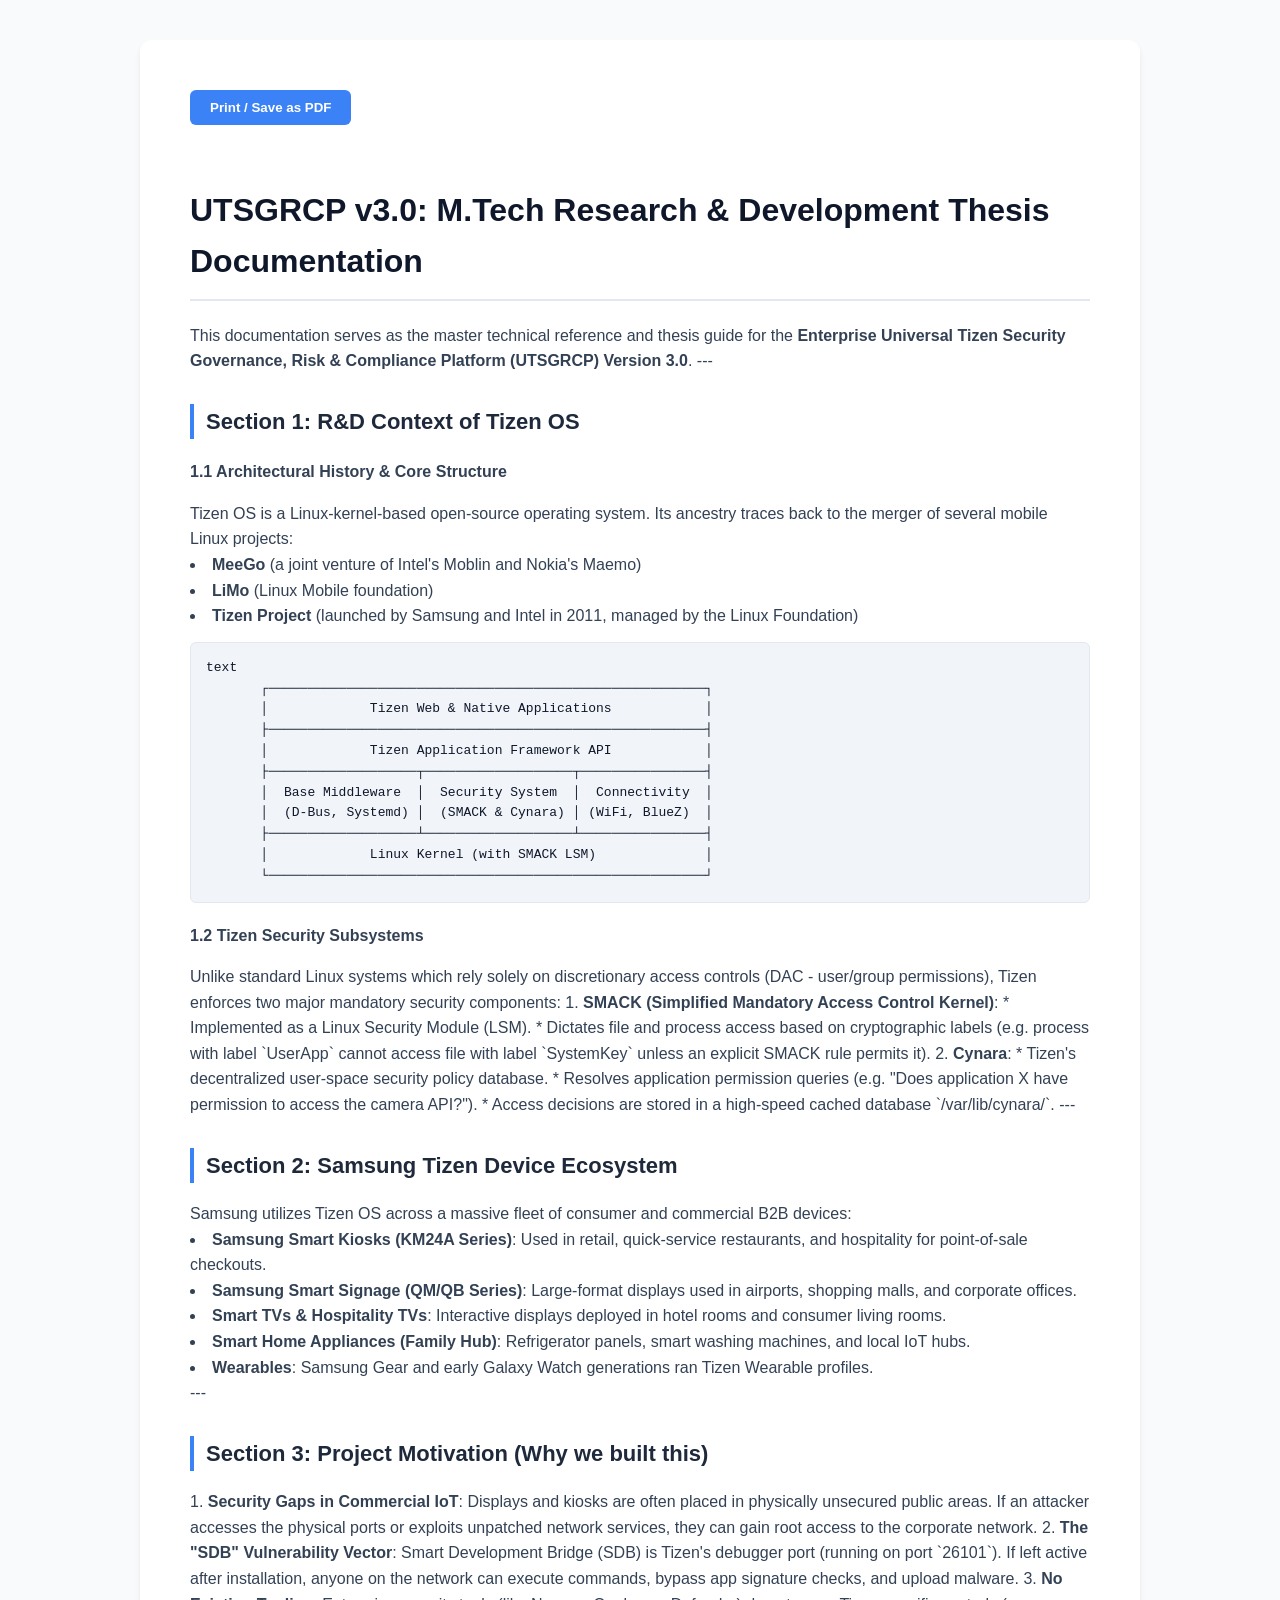
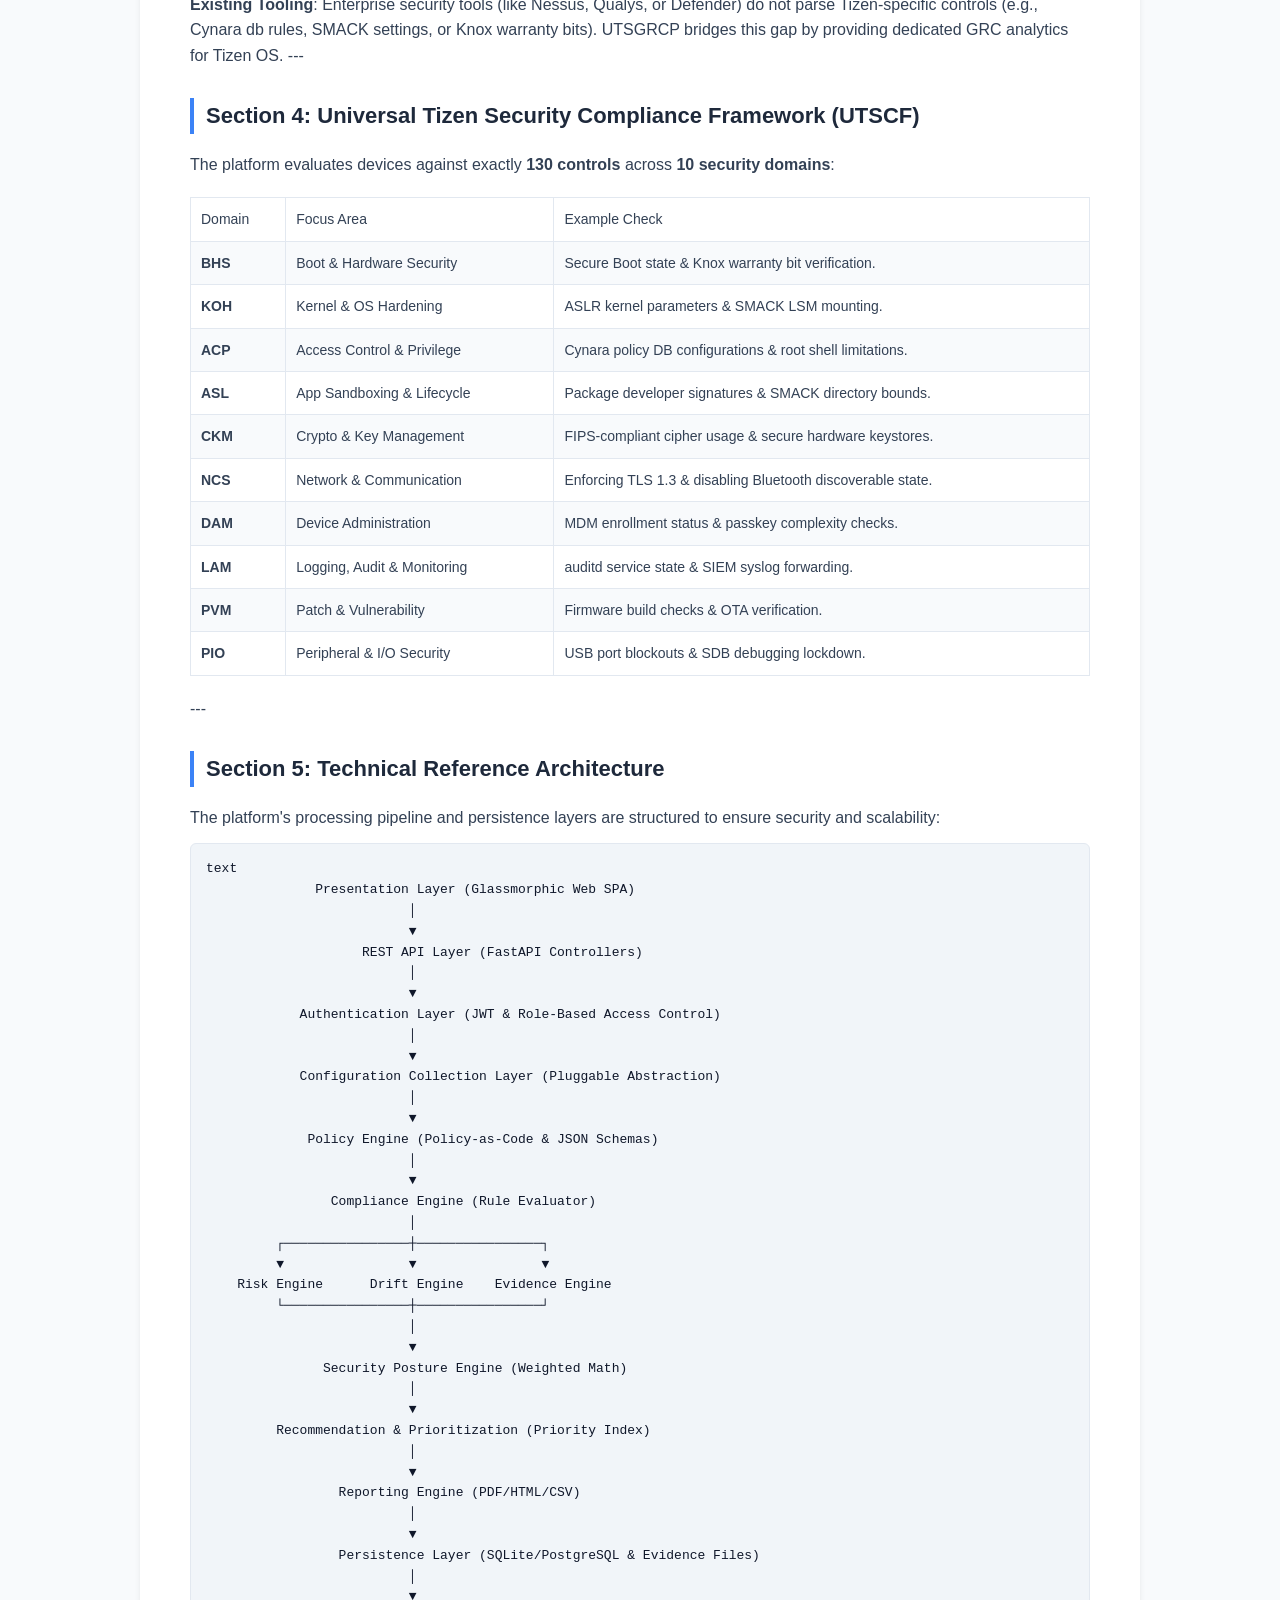
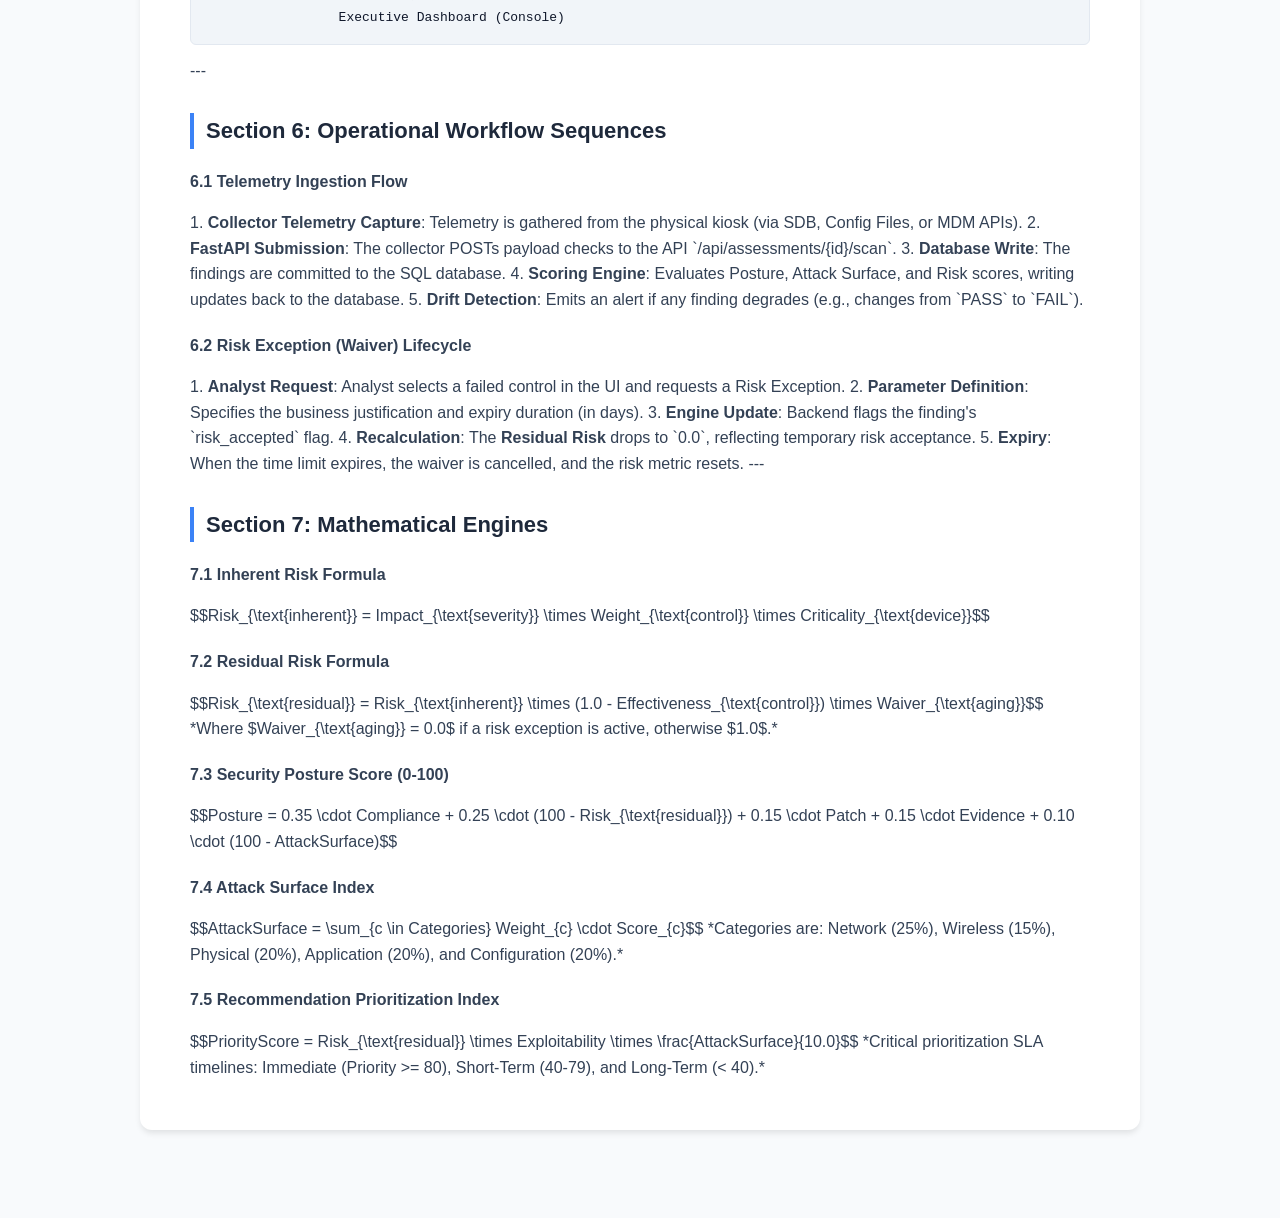
<file: README_THESIS.html>
<!DOCTYPE html>
<html lang="en">
<head>
    <meta charset="UTF-8">
    <title>UTSGRCP v3.0 Thesis Documentation</title>
    <style>
        body {
            font-family: 'Inter', -apple-system, sans-serif;
            color: #334155;
            line-height: 1.6;
            background-color: #f8fafc;
            margin: 0;
            padding: 40px;
        }
        .container {
            max-width: 900px;
            margin: 0 auto;
            background: #ffffff;
            padding: 50px;
            border-radius: 12px;
            box-shadow: 0 4px 6px -1px rgb(0 0 0 / 0.1);
        }
        h1 {
            color: #0f172a;
            font-size: 32px;
            border-bottom: 2px solid #e2e8f0;
            padding-bottom: 12px;
            margin-top: 30px;
        }
        h2 {
            color: #1e293b;
            font-size: 22px;
            margin-top: 30px;
            border-left: 4px solid #3b82f6;
            padding-left: 12px;
        }
        h3 {
            color: #334155;
            font-size: 16px;
            margin-top: 20px;
        }
        pre {
            background: #f1f5f9;
            padding: 15px;
            border-radius: 6px;
            overflow-x: auto;
            border: 1px solid #e2e8f0;
        }
        code {
            font-family: 'Courier New', Courier, monospace;
            font-size: 13px;
            color: #0f172a;
        }
        .table-doc {
            width: 100%;
            border-collapse: collapse;
            margin: 20px 0;
        }
        .table-doc td {
            padding: 10px;
            border: 1px solid #e2e8f0;
            font-size: 14px;
        }
        .table-doc tr:nth-child(even) {
            background: #f8fafc;
        }
        .print-btn {
            background: #3b82f6;
            color: #ffffff;
            border: none;
            padding: 10px 20px;
            border-radius: 6px;
            font-weight: 600;
            cursor: pointer;
            margin-bottom: 30px;
        }
        .print-btn:hover {
            background: #2563eb;
        }
        @media print {
            body { padding: 0; background: #fff; }
            .container { box-shadow: none; padding: 0; }
            .print-btn { display: none; }
        }
    </style>
</head>
<body>
    <div class="container">
        <button class="print-btn" onclick="window.print()">Print / Save as PDF</button>
        <h1>UTSGRCP v3.0: M.Tech Research & Development Thesis Documentation</h1>

This documentation serves as the master technical reference and thesis guide for the <strong>Enterprise Universal Tizen Security Governance, Risk & Compliance Platform (UTSGRCP) Version 3.0</strong>.

---

<h2>Section 1: R&D Context of Tizen OS</h2>

<h3>1.1 Architectural History & Core Structure</h3>
Tizen OS is a Linux-kernel-based open-source operating system. Its ancestry traces back to the merger of several mobile Linux projects:
<li><strong>MeeGo</strong> (a joint venture of Intel's Moblin and Nokia's Maemo)</li>
<li><strong>LiMo</strong> (Linux Mobile foundation)</li>
<li><strong>Tizen Project</strong> (launched by Samsung and Intel in 2011, managed by the Linux Foundation)</li>

<pre><code>text
       ┌────────────────────────────────────────────────────────┐
       │             Tizen Web & Native Applications            │
       ├────────────────────────────────────────────────────────┤
       │             Tizen Application Framework API            │
       ├───────────────────┬───────────────────┬────────────────┤
       │  Base Middleware  │  Security System  │  Connectivity  │
       │  (D-Bus, Systemd) │  (SMACK & Cynara) │ (WiFi, BlueZ)  │
       ├───────────────────┴───────────────────┴────────────────┤
       │             Linux Kernel (with SMACK LSM)              │
       └────────────────────────────────────────────────────────┘
</code></pre>

<h3>1.2 Tizen Security Subsystems</h3>
Unlike standard Linux systems which rely solely on discretionary access controls (DAC - user/group permissions), Tizen enforces two major mandatory security components:
1. <strong>SMACK (Simplified Mandatory Access Control Kernel)</strong>:
   * Implemented as a Linux Security Module (LSM).
   * Dictates file and process access based on cryptographic labels (e.g. process with label `UserApp` cannot access file with label `SystemKey` unless an explicit SMACK rule permits it).
2. <strong>Cynara</strong>:
   * Tizen's decentralized user-space security policy database.
   * Resolves application permission queries (e.g. "Does application X have permission to access the camera API?").
   * Access decisions are stored in a high-speed cached database `/var/lib/cynara/`.

---

<h2>Section 2: Samsung Tizen Device Ecosystem</h2>

Samsung utilizes Tizen OS across a massive fleet of consumer and commercial B2B devices:

<li><strong>Samsung Smart Kiosks (KM24A Series)</strong>: Used in retail, quick-service restaurants, and hospitality for point-of-sale checkouts.</li>
<li><strong>Samsung Smart Signage (QM/QB Series)</strong>: Large-format displays used in airports, shopping malls, and corporate offices.</li>
<li><strong>Smart TVs & Hospitality TVs</strong>: Interactive displays deployed in hotel rooms and consumer living rooms.</li>
<li><strong>Smart Home Appliances (Family Hub)</strong>: Refrigerator panels, smart washing machines, and local IoT hubs.</li>
<li><strong>Wearables</strong>: Samsung Gear and early Galaxy Watch generations ran Tizen Wearable profiles.</li>

---

<h2>Section 3: Project Motivation (Why we built this)</h2>

1. <strong>Security Gaps in Commercial IoT</strong>: Displays and kiosks are often placed in physically unsecured public areas. If an attacker accesses the physical ports or exploits unpatched network services, they can gain root access to the corporate network.
2. <strong>The "SDB" Vulnerability Vector</strong>: Smart Development Bridge (SDB) is Tizen's debugger port (running on port `26101`). If left active after installation, anyone on the network can execute commands, bypass app signature checks, and upload malware.
3. <strong>No Existing Tooling</strong>: Enterprise security tools (like Nessus, Qualys, or Defender) do not parse Tizen-specific controls (e.g., Cynara db rules, SMACK settings, or Knox warranty bits). UTSGRCP bridges this gap by providing dedicated GRC analytics for Tizen OS.

---

<h2>Section 4: Universal Tizen Security Compliance Framework (UTSCF)</h2>

The platform evaluates devices against exactly <strong>130 controls</strong> across <strong>10 security domains</strong>:

<table class='table-doc'><tr><td>Domain</td><td>Focus Area</td><td>Example Check</td></tr><tr><td><strong>BHS</strong></td><td>Boot & Hardware Security</td><td>Secure Boot state & Knox warranty bit verification.</td></tr><tr><td><strong>KOH</strong></td><td>Kernel & OS Hardening</td><td>ASLR kernel parameters & SMACK LSM mounting.</td></tr><tr><td><strong>ACP</strong></td><td>Access Control & Privilege</td><td>Cynara policy DB configurations & root shell limitations.</td></tr><tr><td><strong>ASL</strong></td><td>App Sandboxing & Lifecycle</td><td>Package developer signatures & SMACK directory bounds.</td></tr><tr><td><strong>CKM</strong></td><td>Crypto & Key Management</td><td>FIPS-compliant cipher usage & secure hardware keystores.</td></tr><tr><td><strong>NCS</strong></td><td>Network & Communication</td><td>Enforcing TLS 1.3 & disabling Bluetooth discoverable state.</td></tr><tr><td><strong>DAM</strong></td><td>Device Administration</td><td>MDM enrollment status & passkey complexity checks.</td></tr><tr><td><strong>LAM</strong></td><td>Logging, Audit & Monitoring</td><td>auditd service state & SIEM syslog forwarding.</td></tr><tr><td><strong>PVM</strong></td><td>Patch & Vulnerability</td><td>Firmware build checks & OTA verification.</td></tr><tr><td><strong>PIO</strong></td><td>Peripheral & I/O Security</td><td>USB port blockouts & SDB debugging lockdown.</td></tr></table>

---

<h2>Section 5: Technical Reference Architecture</h2>

The platform's processing pipeline and persistence layers are structured to ensure security and scalability:

<pre><code>text
              Presentation Layer (Glassmorphic Web SPA)
                          │
                          ▼
                    REST API Layer (FastAPI Controllers)
                          │
                          ▼
            Authentication Layer (JWT & Role-Based Access Control)
                          │
                          ▼
            Configuration Collection Layer (Pluggable Abstraction)
                          │
                          ▼
             Policy Engine (Policy-as-Code & JSON Schemas)
                          │
                          ▼
                Compliance Engine (Rule Evaluator)
                          │
         ┌────────────────┼────────────────┐
         ▼                ▼                ▼
    Risk Engine      Drift Engine    Evidence Engine
         └────────────────┼────────────────┘
                          │
                          ▼
               Security Posture Engine (Weighted Math)
                          │
                          ▼
         Recommendation & Prioritization (Priority Index)
                          │
                          ▼
                 Reporting Engine (PDF/HTML/CSV)
                          │
                          ▼
                 Persistence Layer (SQLite/PostgreSQL & Evidence Files)
                          │
                          ▼
                 Executive Dashboard (Console)
</code></pre>

---

<h2>Section 6: Operational Workflow Sequences</h2>

<h3>6.1 Telemetry Ingestion Flow</h3>
1. <strong>Collector Telemetry Capture</strong>: Telemetry is gathered from the physical kiosk (via SDB, Config Files, or MDM APIs).
2. <strong>FastAPI Submission</strong>: The collector POSTs payload checks to the API `/api/assessments/{id}/scan`.
3. <strong>Database Write</strong>: The findings are committed to the SQL database.
4. <strong>Scoring Engine</strong>: Evaluates Posture, Attack Surface, and Risk scores, writing updates back to the database.
5. <strong>Drift Detection</strong>: Emits an alert if any finding degrades (e.g., changes from `PASS` to `FAIL`).

<h3>6.2 Risk Exception (Waiver) Lifecycle</h3>
1. <strong>Analyst Request</strong>: Analyst selects a failed control in the UI and requests a Risk Exception.
2. <strong>Parameter Definition</strong>: Specifies the business justification and expiry duration (in days).
3. <strong>Engine Update</strong>: Backend flags the finding's `risk_accepted` flag.
4. <strong>Recalculation</strong>: The <strong>Residual Risk</strong> drops to `0.0`, reflecting temporary risk acceptance.
5. <strong>Expiry</strong>: When the time limit expires, the waiver is cancelled, and the risk metric resets.

---

<h2>Section 7: Mathematical Engines</h2>

<h3>7.1 Inherent Risk Formula</h3>
$$Risk_{\text{inherent}} = Impact_{\text{severity}} \times Weight_{\text{control}} \times Criticality_{\text{device}}$$

<h3>7.2 Residual Risk Formula</h3>
$$Risk_{\text{residual}} = Risk_{\text{inherent}} \times (1.0 - Effectiveness_{\text{control}}) \times Waiver_{\text{aging}}$$
*Where $Waiver_{\text{aging}} = 0.0$ if a risk exception is active, otherwise $1.0$.*

<h3>7.3 Security Posture Score (0-100)</h3>
$$Posture = 0.35 \cdot Compliance + 0.25 \cdot (100 - Risk_{\text{residual}}) + 0.15 \cdot Patch + 0.15 \cdot Evidence + 0.10 \cdot (100 - AttackSurface)$$

<h3>7.4 Attack Surface Index</h3>
$$AttackSurface = \sum_{c \in Categories} Weight_{c} \cdot Score_{c}$$
*Categories are: Network (25%), Wireless (15%), Physical (20%), Application (20%), and Configuration (20%).*

<h3>7.5 Recommendation Prioritization Index</h3>
$$PriorityScore = Risk_{\text{residual}} \times Exploitability \times \frac{AttackSurface}{10.0}$$
*Critical prioritization SLA timelines: Immediate (Priority >= 80), Short-Term (40-79), and Long-Term (< 40).*

    </div>
</body>
</html>
</file>
